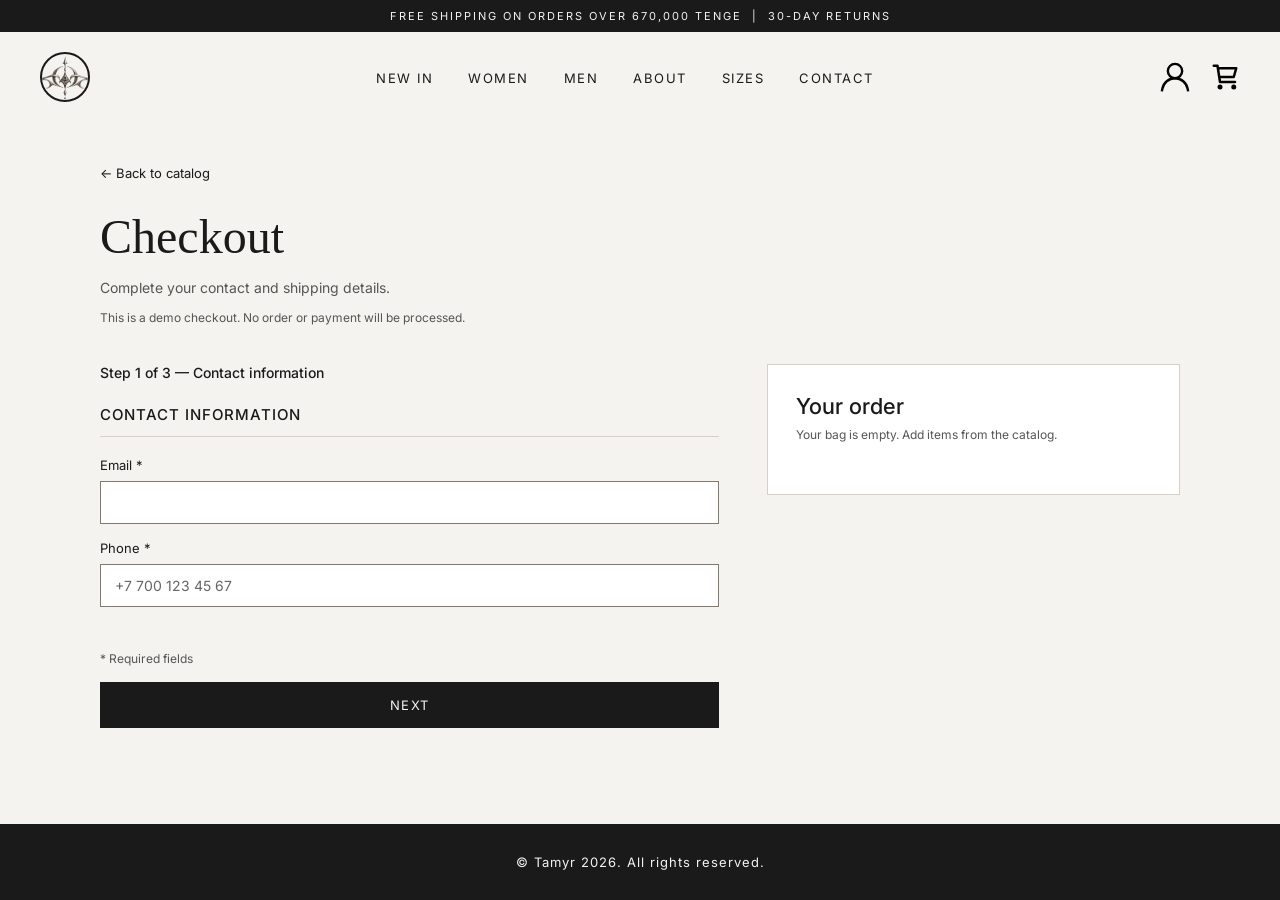
<file: checkout.html>
<!DOCTYPE html>
<html lang="en">
<head>
    <meta charset="UTF-8">
    <meta name="viewport" content="width=device-width, initial-scale=1.0">
    <title>Checkout | Tamyr</title>
    <link rel="preconnect" href="https://fonts.googleapis.com">
    <link rel="preconnect" href="https://fonts.gstatic.com" crossorigin>
    <link href="https://fonts.googleapis.com/css2?family=Inter:wght@300;400;500&family=Isometra&display=swap" rel="stylesheet">
    <link rel="stylesheet" href="form-feedback.css">
    <link rel="stylesheet" href="styles.css">
    <link rel="stylesheet" href="checkout.css">
    <link rel="stylesheet" href="checkout-final.css">
</head>
<body>
    <div class="top-bar">
        <p>FREE SHIPPING ON ORDERS OVER 670,000 tenge &nbsp;|&nbsp; 30-DAY RETURNS</p>
    </div>
    <header>
        <a href="index.html" class="logo-link">
            <img class="logo" src="icosvg/icon.PNG" alt="Tamyr - home">
        </a>
        <nav aria-label="Main navigation">
            <ul>
                <li><a href="products.html#new-in">New In</a></li>
                <li><a href="products.html#women">Women</a></li>
                <li><a href="products.html#men">Men</a></li>
                <li><a href="about.html">About</a></li>
                <li><a href="size-guide.html">Sizes</a></li>
                <li><a href="contact.html">Contact</a></li>
            </ul>
        </nav>
        <div class="header-icons">
            <a href="account.html" aria-label="Account"><img src="icosvg/account.svg" alt=""></a>
            <a href="checkout.html" aria-label="Cart" aria-current="page"><img src="icosvg/cart.svg" alt=""></a>
        </div>
    </header>

    <main class="page-main checkout-page">
        <a href="products.html" class="checkout-back">&larr; Back to catalog</a>
        <div class="checkout-heading">
            <h1>Checkout</h1>
            <p>Complete your contact and shipping details.</p>
            <p class="demo-note">This is a demo checkout. No order or payment will be processed.</p>
        </div>

        <div class="checkout-layout">
            <form id="checkout-form" class="checkout-form" novalidate>
                <p id="checkout-progress" class="checkout-progress" role="status">Step 1 of 3 — Contact information</p>

                <fieldset class="checkout-step" data-step="1">
                    <legend>Contact information</legend>
                    <div class="checkout-field">
                        <label for="email">Email *</label>
                        <input type="email" id="email" name="email" autocomplete="email" required>
                    </div>
                    <div class="checkout-field">
                        <label for="phone">Phone *</label>
                        <input type="tel" id="phone" name="phone" autocomplete="tel" placeholder="+7 700 123 45 67" required>
                    </div>
                </fieldset>

                <fieldset class="checkout-step" data-step="2" hidden>
                    <legend>Shipping address</legend>
                    <div class="checkout-fields-row">
                        <div class="checkout-field">
                            <label for="firstname">First name *</label>
                            <input type="text" id="firstname" name="firstname" autocomplete="given-name" required>
                        </div>
                        <div class="checkout-field">
                            <label for="lastname">Last name *</label>
                            <input type="text" id="lastname" name="lastname" autocomplete="family-name" required>
                        </div>
                    </div>
                    <div class="checkout-field">
                        <label for="country">Country *</label>
                        <input type="text" id="country" name="country" autocomplete="country-name" required>
                    </div>
                    <div class="checkout-fields-row">
                        <div class="checkout-field">
                            <label for="state">State / Region</label>
                            <input type="text" id="state" name="state" autocomplete="address-level1">
                        </div>
                        <div class="checkout-field">
                            <label for="city">City *</label>
                            <input type="text" id="city" name="city" autocomplete="address-level2" required>
                        </div>
                    </div>
                    <div class="checkout-field">
                        <label for="address">Street address *</label>
                        <input type="text" id="address" name="address" autocomplete="street-address" required>
                    </div>
                    <div class="checkout-field">
                        <label for="postalcode">Postal code *</label>
                        <input type="text" id="postalcode" name="postalcode" autocomplete="postal-code" required>
                    </div>
                </fieldset>

                <section class="checkout-step checkout-review" data-step="3" hidden aria-label="Review order">
                    <h2>Review order</h2>
                    <h3>Contact</h3>
                    <p id="review-contact"></p>
                    <h3>Shipping address</h3>
                    <p id="review-shipping"></p>
                    <h3>Items</h3>
                    <ul id="review-items"></ul>
                    <p id="review-total"></p>
                </section>

                <p class="checkout-required">* Required fields</p>
                <div class="checkout-navigation">
                    <button type="button" id="step-back" class="btn btn-outline" hidden>Back</button>
                    <button type="button" id="step-next" class="btn btn-dark">Next</button>
                    <button type="submit" id="checkout-submit" class="btn btn-dark checkout-submit" hidden>Confirm demo order</button>
                </div>
                <p id="checkout-message" class="account-message" role="status" aria-live="polite"></p>
            </form>

            <aside class="order-summary" aria-labelledby="order-title">
                <h2 id="order-title">Your order</h2>
            </aside>
        </div>
    </main>

    <footer><p>&copy; Tamyr 2026. All rights reserved.</p></footer>
    <script src="js/products-data.js"></script>
    <script src="https://code.jquery.com/jquery-3.7.1.min.js"></script>
    <script src="validation.js"></script>
    <script src="checkout.js"></script>
</body>
</html>
</file>
<file: form-feedback.css>
.account-field .field-error,
.contact-field .field-error,
.checkout-field .field-error {
    display: block;
    margin-top: 6px;
    color: #a12b2b;
    font-size: 12px;
    line-height: 1.5;
}


.account-field input.input-error,
.contact-field input.input-error,
.contact-field textarea.input-error,
.checkout-field input.input-error {
    border-color: #a12b2b;
}

.form-message {
    display: none;
    margin-top: 16px;
    color: #48634f;
    font-size: 14px;
    line-height: 1.6;
}

.faq-question {
    padding: 0;
    border: none;
    background: transparent;
    color: inherit;
    font: inherit;
    text-align: inherit;
    cursor: pointer;
}

.faq-question:focus-visible {
    outline: 2px solid #1a1a1a;
    outline-offset: 4px;
}
</file>
<file: styles.css>
* {
    box-sizing: border-box;
    margin: 0;
    padding: 0;
}

body {
    background-color: #f5f3ef;
    color: #1a1a1a;
    font-family: 'Inter', sans-serif;
    min-height: 100vh;
    display: flex;
    flex-direction: column;
}

a:focus-visible {
    outline: 2px solid #1a1a1a;
    outline-offset: 4px;
}

.page-main {
    flex: 1;
}

.top-bar {
    background-color: #1a1a1a;
    color: #f5f3ef;
    text-align: center;
    font-size: 11px;
    letter-spacing: 2px;
    padding: 9px 0;
    text-transform: uppercase;
}

header {
    display: flex;
    align-items: center;
    justify-content: space-between;
    padding: 20px 40px;
    background-color: #f5f3ef;
}

.logo-link {
    text-decoration: none;
    display: flex;
    align-items: center;
}

.logo {
    width: 50px;
    height: 50px;
    border-radius: 50%;
    object-fit: cover;
    border: 2px solid #1a1a1a;
}

header nav ul {
    display: flex;
    list-style: none;
    gap: 35px;
    align-items: center;
}

header nav a {
    color: #1a1a1a;
    text-decoration: none;
    font-size: 13px;
    text-transform: uppercase;
    letter-spacing: 1.5px;
    font-weight: 400;
    transition: opacity 0.2s;
}

header nav a:hover {
    opacity: 0.5;
}

.header-icons {
    display: flex;
    gap: 20px;
    font-size: 18px;
}

.header-icons a {
    display: flex;
    align-items: center;
    text-decoration: none;
    color: #1a1a1a;
    transition: opacity 0.2s;
}

.header-icons img {
    width: 30px;
    height: 30px;
}

.header-icons a:hover {
    opacity: 0.5;
}

.btn {
    display: inline-block;
    padding: 14px 36px;
    font-size: 13px;
    text-transform: uppercase;
    letter-spacing: 1.5px;
    text-decoration: none;
    transition: background 0.3s, color 0.3s;
    cursor: pointer;
}

.btn-dark {
    background-color: #1a1a1a;
    color: #f5f3ef;
}

.btn-dark:hover {
    background-color: #3d3d3d;
}

.btn-outline {
    border: 1px solid #1a1a1a;
    color: #1a1a1a;
    background: transparent;
}

.btn-outline:hover {
    background-color: #1a1a1a;
    color: #f5f3ef;
}

footer {
    background-color: #1a1a1a;
    color: #f5f3ef;
    text-align: center;
    padding: 30px 20px;
    font-size: 13px;
    letter-spacing: 1px;
}

@media (max-width: 992px) {
    header {
        flex-wrap: wrap;
        gap: 20px;
    }

    header nav {
        order: 3;
        width: 100%;
    }

    header nav ul {
        flex-wrap: wrap;
        justify-content: center;
        gap: 18px;
    }
}

@media (max-width: 576px) {
    header {
        padding: 16px 20px;
        gap: 16px;
    }

    header nav ul {
        gap: 12px;
    }
}
</file>
<file: checkout.css>
.checkout-page {
    width: 100%;
    max-width: 1200px;
    margin: 0 auto;
    padding: 40px 60px 64px;
}

.checkout-back {
    display: inline-block;
    margin-bottom: 28px;
    color: #1A1A1A;
    font-size: 13px;
    text-decoration: none;
}

.checkout-back:hover {
    text-decoration: underline;
    text-underline-offset: 4px;
}

.checkout-heading {
    margin-bottom: 36px;
}

.checkout-heading h1 {
    margin-bottom: 12px;
    font-family: "Isometra", serif;
    font-size: clamp(32px, 4vw, 48px);
    font-weight: 400;
}

.checkout-heading p {
    color: #555555;
    font-size: 14px;
    line-height: 1.7;
}

.checkout-heading .demo-note {
    margin-top: 8px;
    font-size: 12px;
}

.checkout-layout {
    display: grid;
    grid-template-columns: minmax(0, 3fr) minmax(0, 2fr);
    align-items: start;
    gap: 48px;
}

.checkout-form {
    min-width: 0;
}

.checkout-form fieldset {
    min-width: 0;
    margin: 0 0 28px;
    padding: 0;
    border: none;
}

.checkout-form legend {
    width: 100%;
    margin-bottom: 20px;
    padding-bottom: 12px;
    border-bottom: 1px solid #D8D0C5;

    font-size: 15px;
    font-weight: 500;
    letter-spacing: 1px;
    text-transform: uppercase;
}

.checkout-fields-row {
    display: grid;
    grid-template-columns: repeat(2, minmax(0, 1fr));
    gap: 16px;
}

.checkout-field {
    margin-bottom: 16px;
}

.checkout-field label {
    display: block;
    margin-bottom: 8px;
    font-size: 13px;
}

.checkout-field input {
    display: block;
    width: 100%;
    min-width: 0;
    padding: 12px 14px;

    border: 1px solid #82796F;
    border-radius: 0;
    background-color: #FFFFFF;
    color: #1A1A1A;
    font: inherit;
    font-size: 14px;
}

.checkout-field input:focus {
    outline: 2px solid #1A1A1A;
    outline-offset: 2px;
}

.checkout-field input::placeholder {
    color: #666666;
}

.checkout-required {
    margin-bottom: 16px;
    color: #555555;
    font-size: 12px;
}

.checkout-submit {
    width: 100%;
    border: 1px solid #1A1A1A;
    font-family: inherit;
}

.checkout-submit:focus-visible {
    outline: 2px solid #1A1A1A;
    outline-offset: 4px;
}

.checkout-submit:disabled {
    opacity: 0.5;
    cursor: not-allowed;
}

.checkout-message {
    margin-top: 16px;
    font-size: 14px;
    line-height: 1.7;
}
.account-message {
    color: #48634f;
    font-size: 14px;
    line-height: 1.6;
}
.account-message:empty {
    display: none;
}
.order-summary {
    min-width: 0;
    padding: 28px;
    border: 1px solid #D8D0C5;
    background-color: #FFFFFF;
}

.order-summary h2 {
    margin-bottom: 8px;
    font-size: 22px;
    font-weight: 500;
}

.order-demo {
    margin-bottom: 24px;
    color: #555555;
    font-size: 12px;
}

.order-item {
    display: flex;
    align-items: flex-start;
    gap: 16px;
    padding-bottom: 24px;
    border-bottom: 1px solid #D8D0C5;
}

.order-item img {
    display: block;
    flex-shrink: 0;
    width: 100px;
    height: 130px;
    object-fit: contain;
    background-color: #F5F3EF;
}

.order-item-info {
    min-width: 0;
}

.order-item-info h3 {
    margin-bottom: 10px;
    font-size: 14px;
    font-weight: 500;
    line-height: 1.5;
}

.order-item-info p {
    margin-bottom: 6px;
    color: #555555;
    font-size: 12px;
}

.order-item-info .order-item-price {
    margin-top: 12px;
    color: #1A1A1A;
    font-size: 14px;
    font-weight: 500;
}

.order-totals {
    margin-top: 24px;
}

.order-totals > div {
    display: flex;
    justify-content: space-between;
    gap: 16px;
    margin-bottom: 14px;
    font-size: 14px;
}

.order-totals dt {
    font-weight: 400;
}

.order-totals dd {
    margin: 0;
    text-align: right;
}

.order-totals .order-total {
    margin-top: 20px;
    padding-top: 20px;
    border-top: 1px solid #D8D0C5;
    font-size: 18px;
}

.order-total dt,
.order-total dd {
    font-weight: 500;
}

.order-help {
    margin-top: 24px;
    color: #555555;
    font-size: 12px;
    line-height: 1.7;
}

.order-help a {
    color: #1A1A1A;
    text-underline-offset: 3px;
}

@media (max-width: 992px) {
    .checkout-page {
        padding: 32px 24px 48px;
    }

    .checkout-layout {
        grid-template-columns: 1fr;
        gap: 32px;
    }

    .order-summary {
        padding: 24px;
    }
}

@media (max-width: 576px) {
    .checkout-page {
        padding: 28px 20px 40px;
    }

    .checkout-fields-row {
        grid-template-columns: 1fr;
        gap: 0;
    }

    .order-summary {
        padding: 20px;
    }

    .order-item img {
        width: 80px;
        height: 110px;
    }
}
</file>
<file: checkout-final.css>
.checkout-form [hidden], 
.order-history [hidden] { display: none !important; }

.checkout-progress { 
    margin-bottom: 24px; 
    font-size: 14px; 
    font-weight: 500; 
}

.checkout-navigation { 
    display: flex; 
    flex-wrap: wrap; 
    gap: 12px; 
}

.checkout-navigation .btn { 
    flex: 1; text-align: center; 
    font-family: inherit; 
    border: 1px solid #1a1a1a; 
}

.checkout-navigation .checkout-submit { 
    width: auto; 
}

.checkout-review h2 { 
    margin-bottom: 20px; 
    font-size: 20px; 
    font-weight: 500; 
}

.checkout-review h3 { 
    margin: 18px 0 8px; 
    font-size: 14px; 
    font-weight: 500;
}

.checkout-review p, .checkout-review li { 
    font-size: 14px; 
    line-height: 1.7; 
}

.checkout-review ul { 
    padding-left: 20px; 
}

#review-total { 
    margin-top: 20px; 
    font-weight: 500; 
}

.quantity-controls { 
    display: flex; 
    flex-wrap: wrap; 
    align-items: center;
    gap: 8px;
    margin-top: 8px; 
}

.quantity-controls button { 
    padding: 5px 9px;
    background: #fff;
    color: #1a1a1a; border:
    1px solid #82796f; 
    cursor: pointer; 
    }

.order-history { 
    margin-top: 32px; 
}

.order-history ul { 
    padding-left: 20px; 
}

.order-history li { 
    margin: 12px 0;
     font-size: 14px; 
    line-height: 1.6; 
    overflow-wrap: anywhere; 
}

.order-history .account-button {
     margin-top: 18px; 
     max-width: 220px; 
}
</file>
